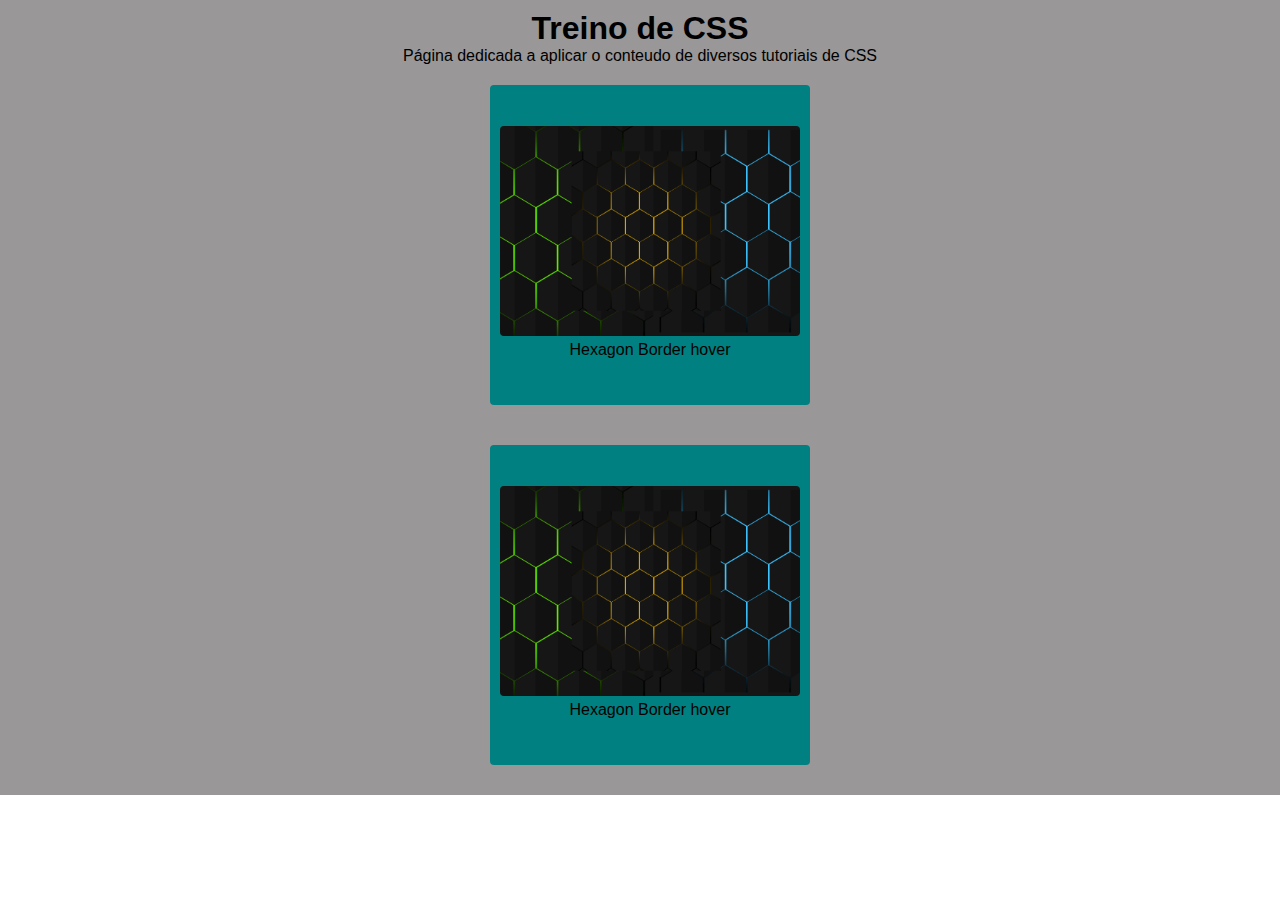
<file: index.html>
<!DOCTYPE html>
<html lang="pt-BR">
    <head>
        <meta charset="UTF-8">
        <meta name="viewport" content="width=device-width, initial-scale=1.0">
        <meta http-equiv="X-UA-Compatible" content="ie=edge">
        <title>Praticando CSS</title>
        <link rel="stylesheet" href="styles/index.css">
    </head>

    <header>    
    </header>

    <body>
        <main>
            <h1>Treino de CSS</h1>
            <p>Página dedicada a aplicar o conteudo de diversos tutoriais de CSS</p>
            <div class="content">
                <div class="style">
                    <div class="imgStyle">
                        <img href="https://www.google.com/" src="./src/img/hexagonos.png" alt="" >
                    </div>
                    <p>Hexagon Border hover</p>
                </div>
            </div>
            <div class="content">
                <div class="style">
                    <div class="imgStyle">
                        <img href="https://www.google.com/" src="./src/img/hexagonos.png" alt="" >
                    </div>
                    <p>Hexagon Border hover</p>
                </div>
            </div>
        </main>
    </body>

    <footer>
    </footer>

</html>
</file>
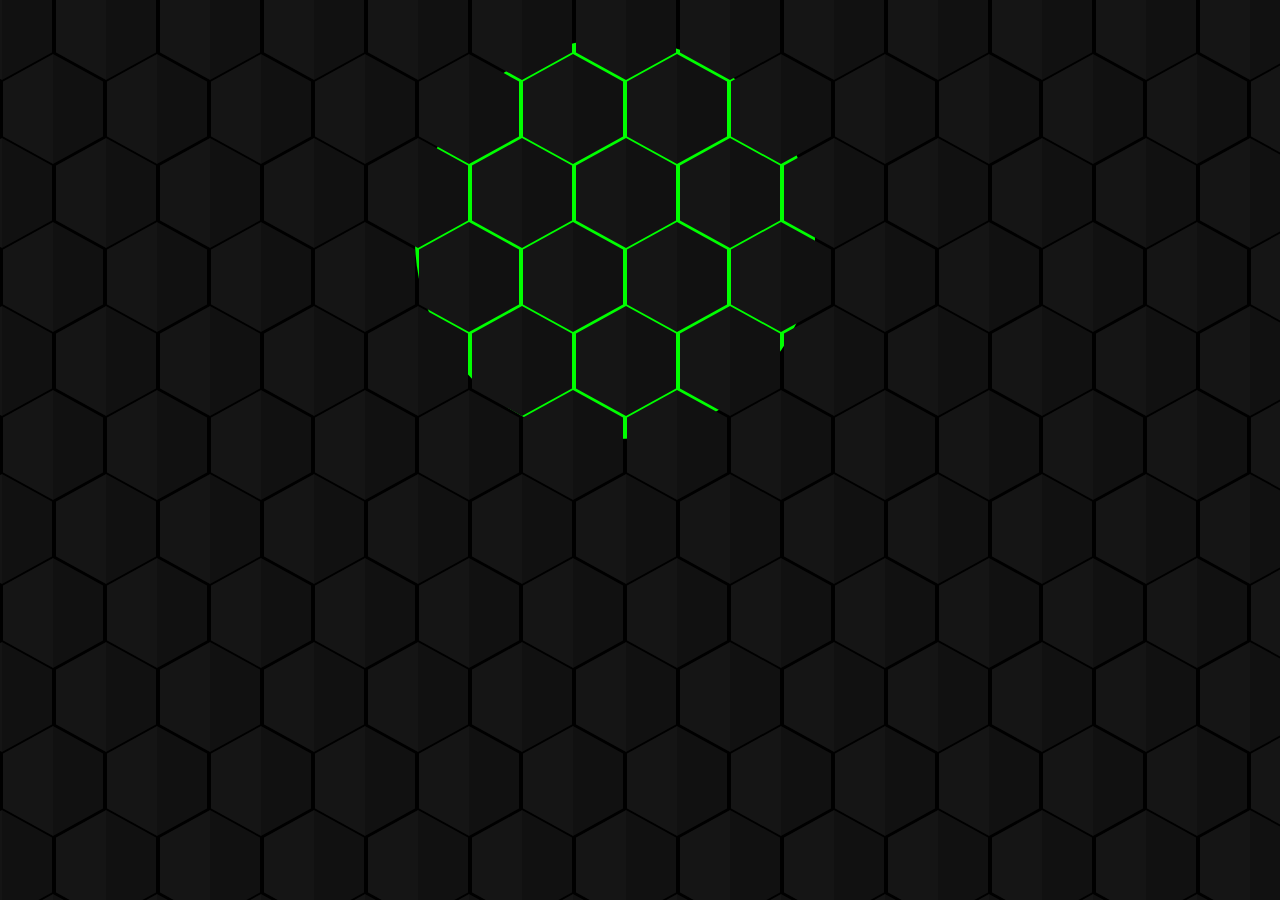
<file: src/html/HexagonBorderHover.html>
<!DOCTYPE html>
<html lang="en">
<head>
    <meta charset="UTF-8">
    <meta name="viewport" content="width=device-width, initial-scale=1.0">
    <link rel="stylesheet" href="../css/HexagonBorderHover.css">
    <title>Document</title>
</head>
<body>
    <main class="container">
        
        <div class="row">
          <div class="hexagon"></div>
          <div class="hexagon"></div>
          <div class="hexagon"></div>
          <div class="hexagon"></div>
          <div class="hexagon"></div>
          <div class="hexagon"></div>
          <div class="hexagon"></div>
          <div class="hexagon"></div>
          <div class="hexagon"></div>
          <div class="hexagon"></div>
          <div class="hexagon"></div>
          <div class="hexagon"></div>
          <div class="hexagon"></div>
          <div class="hexagon"></div>
          <div class="hexagon"></div>
          <div class="hexagon"></div>
          <div class="hexagon"></div>
          <div class="hexagon"></div>
          <div class="hexagon"></div>
          <div class="hexagon"></div>
        </div>
        <div class="row">
            <div class="hexagon"></div>
            <div class="hexagon"></div>
            <div class="hexagon"></div>
            <div class="hexagon"></div>
            <div class="hexagon"></div>
            <div class="hexagon"></div>
            <div class="hexagon"></div>
            <div class="hexagon"></div>
            <div class="hexagon"></div>
            <div class="hexagon"></div>
            <div class="hexagon"></div>
            <div class="hexagon"></div>
            <div class="hexagon"></div>
            <div class="hexagon"></div>
            <div class="hexagon"></div>
            <div class="hexagon"></div>
            <div class="hexagon"></div>
            <div class="hexagon"></div>
            <div class="hexagon"></div>
            <div class="hexagon"></div>
        </div>
        <div class="row">
            <div class="hexagon"></div>
            <div class="hexagon"></div>
            <div class="hexagon"></div>
            <div class="hexagon"></div>
            <div class="hexagon"></div>
            <div class="hexagon"></div>
            <div class="hexagon"></div>
            <div class="hexagon"></div>
            <div class="hexagon"></div>
            <div class="hexagon"></div>
            <div class="hexagon"></div>
            <div class="hexagon"></div>
            <div class="hexagon"></div>
            <div class="hexagon"></div>
            <div class="hexagon"></div>
            <div class="hexagon"></div>
            <div class="hexagon"></div>
            <div class="hexagon"></div>
            <div class="hexagon"></div>
            <div class="hexagon"></div>
        </div>
        <div class="row">
            <div class="hexagon"></div>
            <div class="hexagon"></div>
            <div class="hexagon"></div>
            <div class="hexagon"></div>
            <div class="hexagon"></div>
            <div class="hexagon"></div>
            <div class="hexagon"></div>
            <div class="hexagon"></div>
            <div class="hexagon"></div>
            <div class="hexagon"></div>
            <div class="hexagon"></div>
            <div class="hexagon"></div>
            <div class="hexagon"></div>
            <div class="hexagon"></div>
            <div class="hexagon"></div>
            <div class="hexagon"></div>
            <div class="hexagon"></div>
            <div class="hexagon"></div>
            <div class="hexagon"></div>
            <div class="hexagon"></div>
        </div>
        <div class="row">
            <div class="hexagon"></div>
            <div class="hexagon"></div>
            <div class="hexagon"></div>
            <div class="hexagon"></div>
            <div class="hexagon"></div>
            <div class="hexagon"></div>
            <div class="hexagon"></div>
            <div class="hexagon"></div>
            <div class="hexagon"></div>
            <div class="hexagon"></div>
            <div class="hexagon"></div>
            <div class="hexagon"></div>
            <div class="hexagon"></div>
            <div class="hexagon"></div>
            <div class="hexagon"></div>
            <div class="hexagon"></div>
            <div class="hexagon"></div>
            <div class="hexagon"></div>
            <div class="hexagon"></div>
            <div class="hexagon"></div>
        </div>
        <div class="row">
            <div class="hexagon"></div>
            <div class="hexagon"></div>
            <div class="hexagon"></div>
            <div class="hexagon"></div>
            <div class="hexagon"></div>
            <div class="hexagon"></div>
            <div class="hexagon"></div>
            <div class="hexagon"></div>
            <div class="hexagon"></div>
            <div class="hexagon"></div>
            <div class="hexagon"></div>
            <div class="hexagon"></div>
            <div class="hexagon"></div>
            <div class="hexagon"></div>
            <div class="hexagon"></div>
            <div class="hexagon"></div>
            <div class="hexagon"></div>
            <div class="hexagon"></div>
            <div class="hexagon"></div>
            <div class="hexagon"></div>
        </div>
        <div class="row">
            <div class="hexagon"></div>
            <div class="hexagon"></div>
            <div class="hexagon"></div>
            <div class="hexagon"></div>
            <div class="hexagon"></div>
            <div class="hexagon"></div>
            <div class="hexagon"></div>
            <div class="hexagon"></div>
            <div class="hexagon"></div>
            <div class="hexagon"></div>
            <div class="hexagon"></div>
            <div class="hexagon"></div>
            <div class="hexagon"></div>
            <div class="hexagon"></div>
            <div class="hexagon"></div>
            <div class="hexagon"></div>
            <div class="hexagon"></div>
            <div class="hexagon"></div>
            <div class="hexagon"></div>
            <div class="hexagon"></div>
        </div>
        <div class="row">
            <div class="hexagon"></div>
            <div class="hexagon"></div>
            <div class="hexagon"></div>
            <div class="hexagon"></div>
            <div class="hexagon"></div>
            <div class="hexagon"></div>
            <div class="hexagon"></div>
            <div class="hexagon"></div>
            <div class="hexagon"></div>
            <div class="hexagon"></div>
            <div class="hexagon"></div>
            <div class="hexagon"></div>
            <div class="hexagon"></div>
            <div class="hexagon"></div>
            <div class="hexagon"></div>
            <div class="hexagon"></div>
            <div class="hexagon"></div>
            <div class="hexagon"></div>
            <div class="hexagon"></div>
            <div class="hexagon"></div>
        </div>
        <div class="row">
            <div class="hexagon"></div>
            <div class="hexagon"></div>
            <div class="hexagon"></div>
            <div class="hexagon"></div>
            <div class="hexagon"></div>
            <div class="hexagon"></div>
            <div class="hexagon"></div>
            <div class="hexagon"></div>
            <div class="hexagon"></div>
            <div class="hexagon"></div>
            <div class="hexagon"></div>
            <div class="hexagon"></div>
            <div class="hexagon"></div>
            <div class="hexagon"></div>
            <div class="hexagon"></div>
            <div class="hexagon"></div>
            <div class="hexagon"></div>
            <div class="hexagon"></div>
            <div class="hexagon"></div>
            <div class="hexagon"></div>
        </div>
        <div class="row">
            <div class="hexagon"></div>
            <div class="hexagon"></div>
            <div class="hexagon"></div>
            <div class="hexagon"></div>
            <div class="hexagon"></div>
            <div class="hexagon"></div>
            <div class="hexagon"></div>
            <div class="hexagon"></div>
            <div class="hexagon"></div>
            <div class="hexagon"></div>
            <div class="hexagon"></div>
            <div class="hexagon"></div>
            <div class="hexagon"></div>
            <div class="hexagon"></div>
            <div class="hexagon"></div>
            <div class="hexagon"></div>
            <div class="hexagon"></div>
            <div class="hexagon"></div>
            <div class="hexagon"></div>
            <div class="hexagon"></div>
        </div>
        <div class="row">
            <div class="hexagon"></div>
            <div class="hexagon"></div>
            <div class="hexagon"></div>
            <div class="hexagon"></div>
            <div class="hexagon"></div>
            <div class="hexagon"></div>
            <div class="hexagon"></div>
            <div class="hexagon"></div>
            <div class="hexagon"></div>
            <div class="hexagon"></div>
            <div class="hexagon"></div>
            <div class="hexagon"></div>
            <div class="hexagon"></div>
            <div class="hexagon"></div>
            <div class="hexagon"></div>
            <div class="hexagon"></div>
            <div class="hexagon"></div>
            <div class="hexagon"></div>
            <div class="hexagon"></div>
            <div class="hexagon"></div>
        </div>
        <div class="row">
            <div class="hexagon"></div>
            <div class="hexagon"></div>
            <div class="hexagon"></div>
            <div class="hexagon"></div>
            <div class="hexagon"></div>
            <div class="hexagon"></div>
            <div class="hexagon"></div>
            <div class="hexagon"></div>
            <div class="hexagon"></div>
            <div class="hexagon"></div>
            <div class="hexagon"></div>
            <div class="hexagon"></div>
            <div class="hexagon"></div>
            <div class="hexagon"></div>
            <div class="hexagon"></div>
            <div class="hexagon"></div>
            <div class="hexagon"></div>
            <div class="hexagon"></div>
            <div class="hexagon"></div>
            <div class="hexagon"></div>
        </div>
        <div class="row">
            <div class="hexagon"></div>
            <div class="hexagon"></div>
            <div class="hexagon"></div>
            <div class="hexagon"></div>
            <div class="hexagon"></div>
            <div class="hexagon"></div>
            <div class="hexagon"></div>
            <div class="hexagon"></div>
            <div class="hexagon"></div>
            <div class="hexagon"></div>
            <div class="hexagon"></div>
            <div class="hexagon"></div>
            <div class="hexagon"></div>
            <div class="hexagon"></div>
            <div class="hexagon"></div>
            <div class="hexagon"></div>
            <div class="hexagon"></div>
            <div class="hexagon"></div>
            <div class="hexagon"></div>
            <div class="hexagon"></div>
        </div>
        <div class="row">
            <div class="hexagon"></div>
            <div class="hexagon"></div>
            <div class="hexagon"></div>
            <div class="hexagon"></div>
            <div class="hexagon"></div>
            <div class="hexagon"></div>
            <div class="hexagon"></div>
            <div class="hexagon"></div>
            <div class="hexagon"></div>
            <div class="hexagon"></div>
            <div class="hexagon"></div>
            <div class="hexagon"></div>
            <div class="hexagon"></div>
            <div class="hexagon"></div>
            <div class="hexagon"></div>
            <div class="hexagon"></div>
            <div class="hexagon"></div>
            <div class="hexagon"></div>
            <div class="hexagon"></div>
            <div class="hexagon"></div>
        </div>
        <div id="cursor" style="left: 615px; top: 239px;"></div>
        <script src="../js/HexagonBorderHover.js"></script>
        
    </main>
</body>
</html>
</file>
<file: styles/index.css>
*{
    margin: 0;
    padding: 0;
    font-family: sans-serif;
}

main{
    padding: 10px;
    background-color: #999797;
}
h1{
    text-align: center;
}
p{
    text-align: center;
}

.content{
    display: flex;
    flex-wrap: wrap;
    width: 100%;
    height: 100%;
    padding: 10px;
    justify-content: center;
}

.style{
    display: flex;
    flex-direction: column;
    align-content: center;
    justify-content: center;
    padding: 10px;
    margin: 10px;
    width: 300px;
    height: 300px;
    border-radius: 4px;
    background-color: teal;
}

.imgStyle{
    width: 100%;
    height: 70%;
    border-radius: 4px;
}

.style img{
    width: 100%;
    height: 100%;
    border-radius: 4px;
}

.style p{
    margin: 5px;
}
</file>
<file: src/css/HexagonBorderHover.css>
* {
    margin: 0;
    padding: 0;
    box-sizing: border-box;
  }
   
  body{
    min-height: 100vh;
    background-color: #000;
    overflow: hidden;
  }

  .container {
    position: relative;
    height: 100vh;
    overflow: hidden;
    z-index: 2;
  }
  .row {
    display: inline-flex;
    margin-top: -32px;
    margin-left: -50px;
  }
  /* :nth-child(even) => Estudar Depois */
  .row:nth-child(even) {
    margin-left: 1px;
  }

  .hexagon {
    position: relative;
    width: 100px;
    height: 110px;
    background-color: #111;
    margin: 2px;
    
    /* Create a hexagon */
    clip-path: polygon(50% 0%, 100% 25%, 100% 75%, 50% 100%, 0% 75%, 0% 25%);
    
    transition: 2s;
  }
  .hexagon::before {
    content: '';
    position: absolute;
    top: 0;
    left: 0;
    width: 50%;
    height: 100%;
    pointer-events: none;
    background-color: rgba(255,255,255,0.02);
    z-index: 1000;
  }

  #cursor {
    position: absolute;
    top: 0;
    left: 0;
    width: 400px;
    height: 400px;
    background-color: #0f0;
    border-radius: 50%;
    transform: translate(-50%, -50%);
    animation: cursor-animation 4s linear infinite;
    z-index: -1;
  }
   
  @keyframes cursor-animation {
    0% {
      filter: hue-rotate(0deg) blur(50px);
    }
    100% {
      filter: hue-rotate(360deg) blur(50px);
    }
  }
</file>
